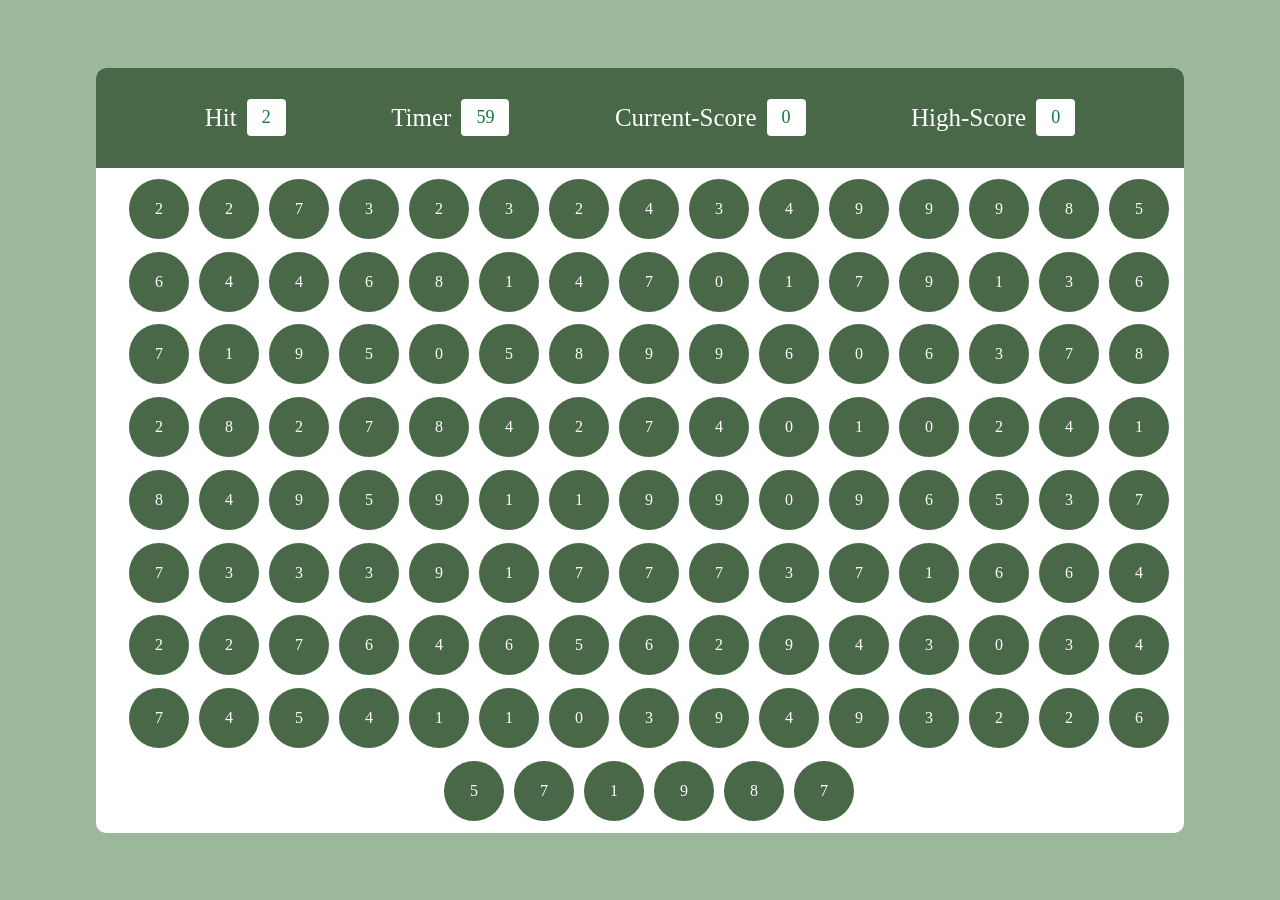
<file: game.html>
<!DOCTYPE html>
<html lang="en">
<head>
    <meta charset="UTF-8">
    <meta name="viewport" content="width=device-width, initial-scale=1.0">
    <title>Bubble Game</title>
    <link rel="stylesheet" href="styles/style.css">
</head>
<body>
    <div class="main">
        <div class="work">
            <div id="paneltop">
                <div class="score">
                    <div class="elem">Hit</div>
                    <div class="box js-hit">5</div>
                </div>
                <div class="score">
                    <div class="elem">Timer</div>
                    <div class="box js-timer">60</div>
                </div>
                <div class="score">
                    <div class="elem">Current-Score</div>
                    <div class="box js-score">0</div>
                </div>
                <div class="score">
                    <div class="elem">High-Score</div>
                    <div class="box js-high-score">0</div>
                </div>
            </div>
            <div id="panelbottom">
                <div class="bubble">6</div>           
            </div>
        </div>
    </div>
    <script src="https://cdnjs.cloudflare.com/ajax/libs/gsap/3.13.0/gsap.min.js" integrity="sha512-NcZdtrT77bJr4STcmsGAESr06BYGE8woZdSdEgqnpyqac7sugNO+Tr4bGwGF3MsnEkGKhU2KL2xh6Ec+BqsaHA==" crossorigin="anonymous" referrerpolicy="no-referrer"></script>
    <script src="scripts/script.js"></script>
</body>
</html>
</file>
<file: styles/style.css>
*{
    margin: 0px;
    padding: 0px;
    box-sizing: border-box;
}
html, body{
    height: 100%;
    width: 100%;
}
.main{
    height: 100%;
    width: 100%;
    display: flex;
    align-items: center;
    justify-content: center;
    background-color: rgb(155,184,155);

}
.work{
    width: 85%;
    height: 85%;
    border-radius: 10px;
    background-color: white;
    overflow: hidden;
}
#paneltop{
    height: 100px;
    width: 100%;
    background-color: rgb(72,104,72);
    display: flex;
    justify-content: space-between;
    align-items: center;
    padding: 0px 10%;
}
.box{
    background-color: white;
}
.score{
    display: flex;
    align-items: center;
    gap: 10px; 
}
.elem{
    font-size: 25px;
    color: white;
    font-weight: 500;
}
.box{
    padding: 8px 15px;
    color: rgb(18,119,57);
    border-radius: 4px;
    font-size: 18px;
    font-weight: 600px;
}
#panelbottom{
    width: 100%;
    height: calc(100% - 100px);
    display: flex;
    flex-wrap: wrap;
    gap: 10px;
    padding: 10px;
    padding-left: 28px;
    align-items: center;
    justify-content: center;
}
.bubble{
    background-color: rgb(72,104,72);
    height: 60px;
    width: 60px;
    border-radius: 50%;
    color: white;
    display: flex;
    align-items: center;
    justify-content: center;
    font-weight: 500;
    transition: background-color 0.15s ease;
}
.bubble:hover{
    background-color: rgb(50, 75,50);
    cursor: pointer;
}
.game-over{
    font-size: 160px;
    color: rgb(18,119,57);
}
.Game-Over-Screen{
    display: flex;
    flex-direction: column;
    align-items: center;
    gap: 25px;
}
.score-display{
    font-size: 80px;
    font-weight: 500;
    color: rgb(18,119,57);
    text-decoration: underline;
}
.score-color{
    color:rgb(27, 128, 27);
}
.playagainbutton{
    font-size: 40px;
    padding: 15px;
    border: none;
    background-color:rgb(18,119,57);
    color: white;
    border-radius: 12px;
    cursor: pointer;
    box-shadow: 5px 10px 5px rgba(0,0,0,0.3);
}

.winning-color{
    background-color: rgb(27, 128, 27);
}
.winning-color:hover{
    background-color: rgb(27, 128, 27)
}
.Lossing-color{
    background-color: red;
}
.Lossing-color:hover{
    background-color: red;
}
/* 1. Define the animation */
@keyframes fadeIn {
    from { opacity: 0; }
    to { opacity: 1; }
}

/* 2. Apply it to the body */
body {
    animation: fadeIn 0.2s ease-in-out; /* Fades in over 0.8 seconds */
}
</file>
